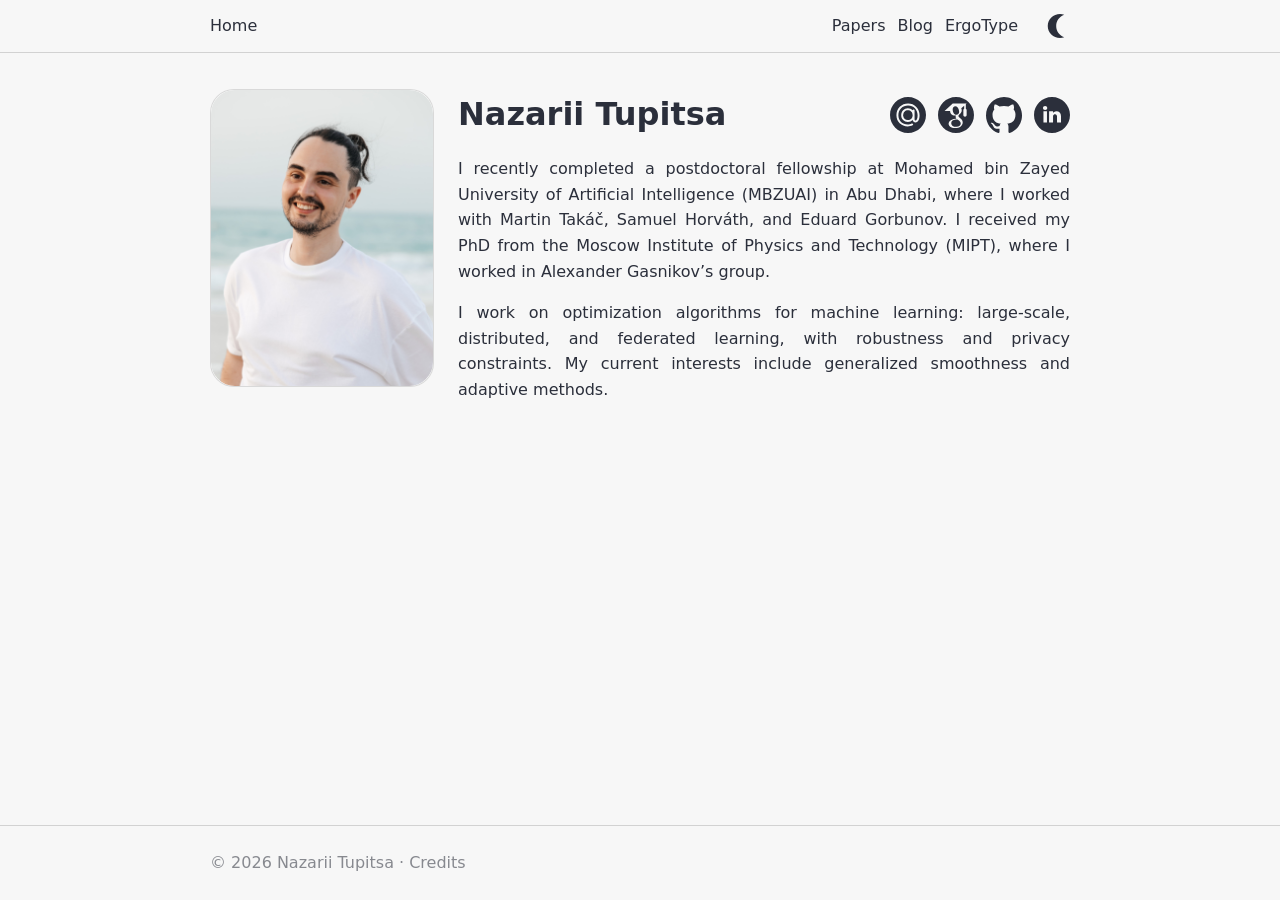
<file: index.html>
<!doctype html>
<html lang="en">
  <head>
    <meta charset="utf-8" />
    <meta name="viewport" content="width=device-width, initial-scale=1" />
    <meta name="color-scheme" content="dark light" />
    <title>Nazarii Tupitsa</title>
    <meta name="description" content="Personal website for Nazarii Tupitsa." />
    <link rel="stylesheet" href="./styles/global.css" />
  </head>
  <body id="top">
    <a class="to-top-hit" href="#top" aria-label="Back to top" title="Back to top"></a>
    <header class="site-header">
      <div class="wrap">
        <a class="brand" href="./">Home</a>
        <div class="header-right">
	          <nav class="nav" aria-label="Primary">
	            <a href="./papers/">Papers</a>
	            <a href="./blog/">Blog</a>
	            <a href="./ErgoType/">ErgoType</a>
	          </nav>
          <button class="theme-toggle" type="button" data-theme-toggle="true" aria-pressed="false" aria-label="Toggle theme" title="Toggle theme">
            <span class="theme-icon" aria-hidden="true"></span>
          </button>
        </div>
      </div>
    </header>

	    <main class="wrap page-content">
	        <div class="profile-block">
	        <div class="profile-card">
	          <img class="profile-photo" src="./me.jpg" alt="Portrait" width="180" height="180" />
	        </div>

	        <div class="profile-text">
	          <div class="profile-title">
	            <h1><a class="profile-name-link" href="./contact/" title="Contact QR">Nazarii Tupitsa</a></h1>
	            <nav class="profile-links" aria-label="External profiles">
	              <a href="mailto:nazarii.tupitsa@gmail.com" aria-label="Email" title="Email">
	                <span class="icon" style="--icon: url('../assets/icons/email.svg')" aria-hidden="true"></span>
	              </a>
	              <a
	                href="https://scholar.google.com/citations?user=5siCuX4AAAAJ"
	                target="_blank"
	                rel="noopener"
	                aria-label="Google Scholar"
	                title="Google Scholar"
	              >
	                <span class="icon" style="--icon: url('../assets/icons/scholar.svg')" aria-hidden="true"></span>
	              </a>
	              <a href="https://github.com/nazya" target="_blank" rel="noopener" aria-label="GitHub" title="GitHub">
	                <span class="icon" style="--icon: url('../assets/icons/github.svg')" aria-hidden="true"></span>
	              </a>
	              <a
	                href="https://www.linkedin.com/in/nazarii-tupitsa/"
	                target="_blank"
	                rel="noopener"
	                aria-label="LinkedIn"
	                title="LinkedIn"
	              >
	                <span class="icon" style="--icon: url('../assets/icons/linkedin.svg')" aria-hidden="true"></span>
	              </a>
	            </nav>
	          </div>
		          <p>
		            I recently completed a postdoctoral fellowship at Mohamed bin Zayed University of Artificial Intelligence (MBZUAI) in Abu Dhabi, where I worked with Martin Takáč, Samuel Horváth, and Eduard Gorbunov. I received my PhD from the Moscow Institute of Physics and Technology (MIPT), where I worked in Alexander Gasnikov’s group.
		          </p>
          <p>
            I work on optimization algorithms for machine learning: large-scale, distributed, and federated learning, with robustness and privacy constraints. My
            current interests include generalized smoothness and adaptive methods.
          </p>
        </div>
	        </div>
	    </main>

	    <footer class="site-footer">
	      <div class="wrap">
	        <span>© <span id="year"></span> Nazarii Tupitsa · <a class="footer-link" href="./credits/">Credits</a></span>
	      </div>
	    </footer>

	    <script>
	      document.getElementById("year").textContent = String(new Date().getFullYear());
	    </script>
	    <script src="./scripts/totop.js"></script>
	    <script src="./scripts/layout.js"></script>
	    <script src="./scripts/theme.js"></script>
	  </body>
	</html>
</file>
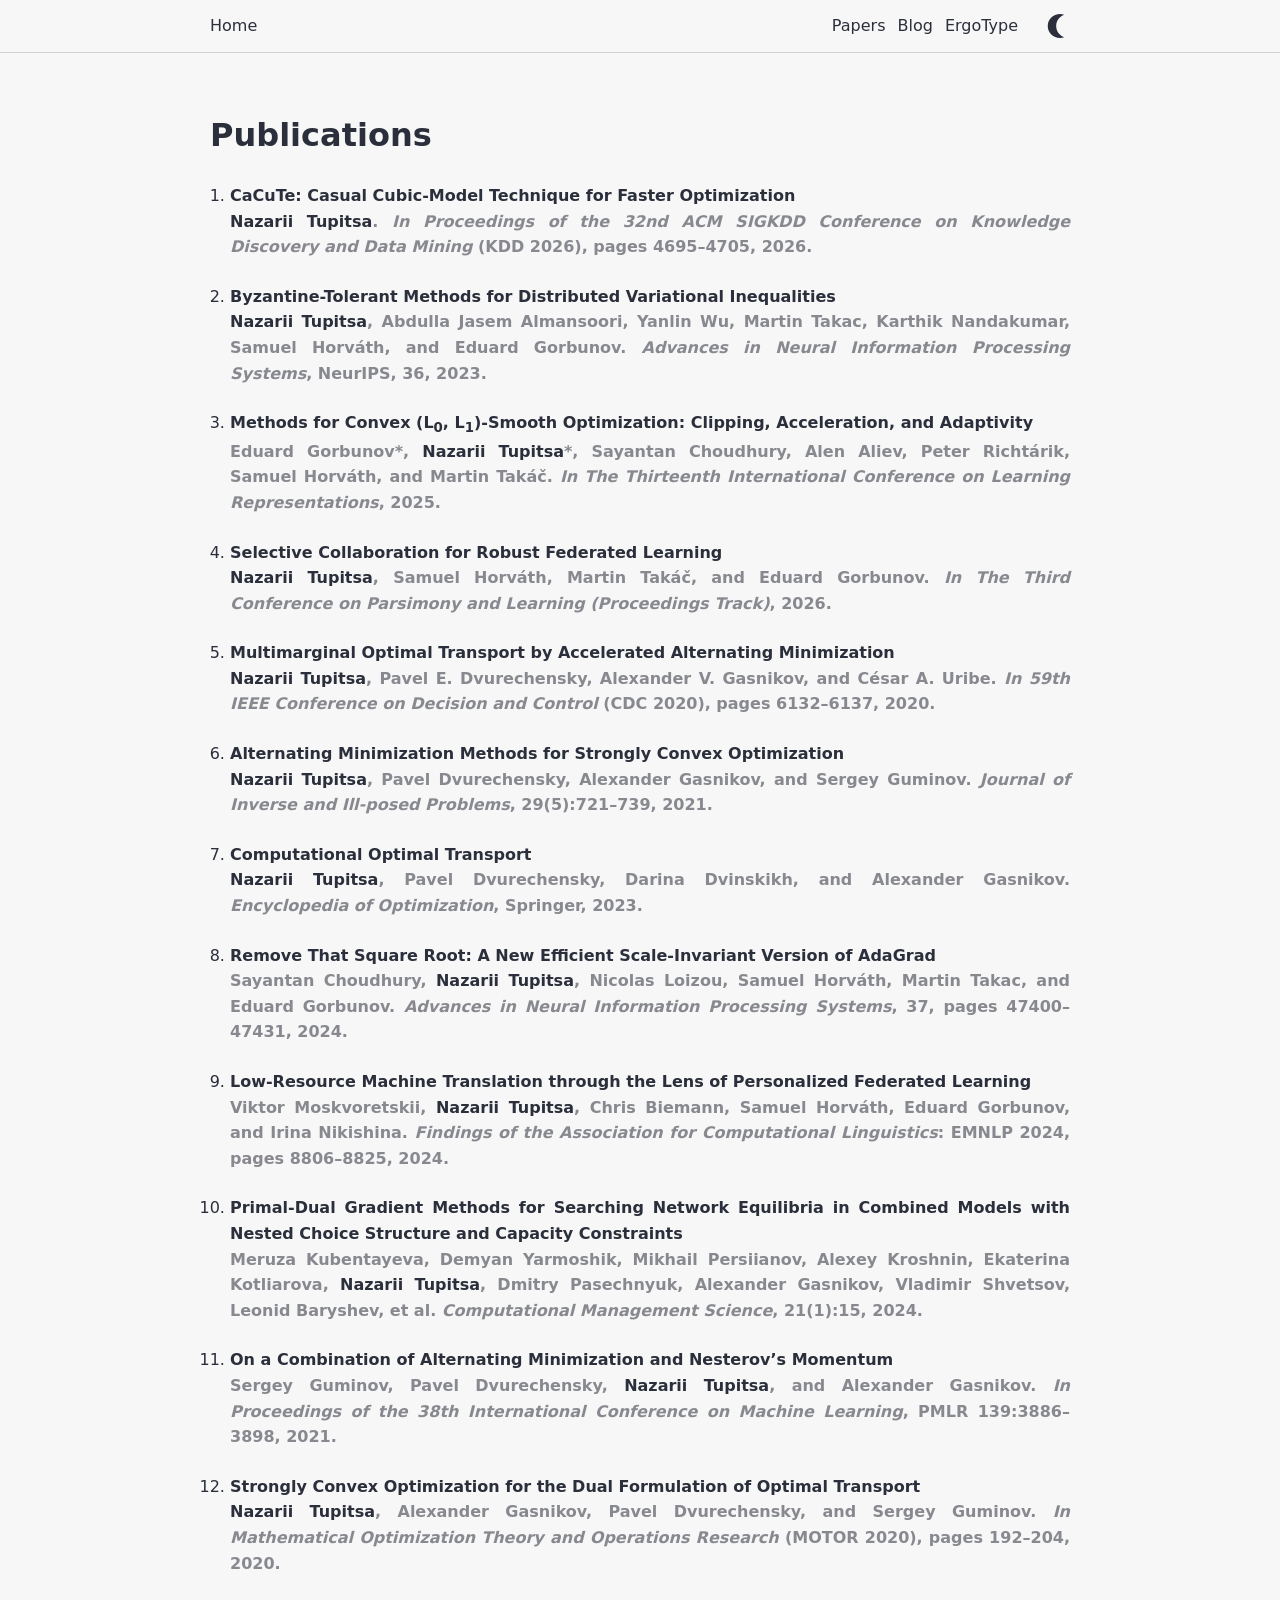
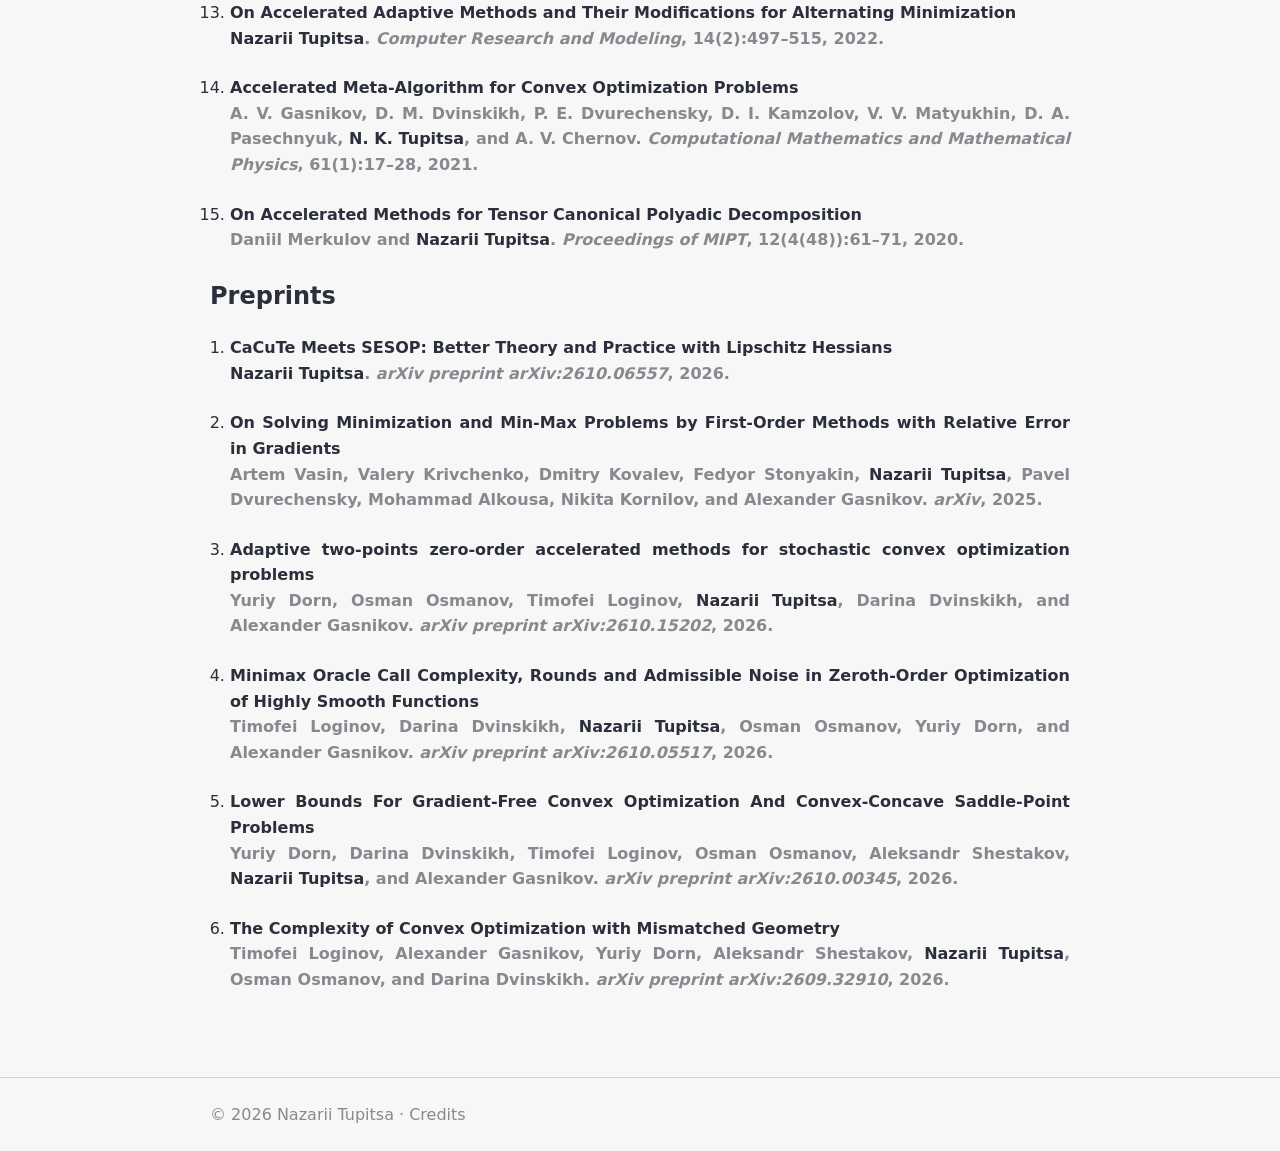
<file: papers/index.html>
<!doctype html>
<html lang="en">
  <head>
    <meta charset="utf-8" />
    <meta name="viewport" content="width=device-width, initial-scale=1" />
    <meta name="color-scheme" content="dark light" />
    <title>Papers · Nazarii Tupitsa</title>
    <meta name="description" content="Papers and publications." />
    <link rel="stylesheet" href="../styles/global.css" />
  </head>
  <body id="top">
    <a class="to-top-hit" href="#top" aria-label="Back to top" title="Back to top"></a>
    <header class="site-header">
      <div class="wrap">
        <a class="brand" href="../">Home</a>
        <div class="header-right">
	          <nav class="nav" aria-label="Primary">
	            <a href="./" aria-current="page">Papers</a>
	            <a href="../blog/">Blog</a>
	            <a href="../ErgoType/">ErgoType</a>
	          </nav>
          <button class="theme-toggle" type="button" data-theme-toggle="true" aria-pressed="false" aria-label="Toggle theme" title="Toggle theme">
            <span class="theme-icon" aria-hidden="true"></span>
          </button>
        </div>
      </div>
    </header>

	    <main class="wrap page-content">
		        <h1>Publications</h1>
		        <ol class="pub-list">
		          <li>
		            <a class="pub-title" href="https://doi.org/10.1145/3770855.3817869" target="_blank" rel="noopener">CaCuTe: Casual Cubic-Model Technique for Faster Optimization</a>
		            <div class="pub-meta">
		              <span class="author-me">Nazarii Tupitsa</span>.
		              <em>In Proceedings of the 32nd ACM SIGKDD Conference on Knowledge Discovery and Data Mining</em> (KDD 2026), pages 4695–4705, 2026.
		            </div>
		          </li>
		          <li>
		            <a class="pub-title" href="https://proceedings.neurips.cc/paper_files/paper/2023/hash/5a5e9197ea547141b4977a5a198bbaac-Abstract-Conference.html" target="_blank" rel="noopener">Byzantine-Tolerant Methods for Distributed Variational Inequalities</a>
		            <div class="pub-meta">
		              <span class="author-me">Nazarii Tupitsa</span>, Abdulla Jasem Almansoori, Yanlin Wu, Martin Takac, Karthik Nandakumar, Samuel Horváth, and Eduard Gorbunov.
		              <em>Advances in Neural Information Processing Systems</em>, NeurIPS, 36, 2023.
		            </div>
		          </li>
		          <li>
		            <a class="pub-title" href="https://proceedings.iclr.cc/paper_files/paper/2025/hash/f21a5fedfbcb55406ddaf51cf90d494a-Abstract-Conference.html" target="_blank" rel="noopener">Methods for Convex (L<sub>0</sub>, L<sub>1</sub>)-Smooth Optimization: Clipping, Acceleration, and Adaptivity</a>
		            <div class="pub-meta">
		              Eduard Gorbunov*, <span class="author-me">Nazarii Tupitsa</span>*, Sayantan Choudhury, Alen Aliev, Peter Richtárik, Samuel Horváth, and Martin Takáč.
		              <em>In The Thirteenth International Conference on Learning Representations</em>, 2025.
		            </div>
		          </li>
		          <li>
		            <a class="pub-title" href="https://openreview.net/forum?id=2xnkTBPetd" target="_blank" rel="noopener">Selective Collaboration for Robust Federated Learning</a>
		            <div class="pub-meta">
		              <span class="author-me">Nazarii Tupitsa</span>, Samuel Horváth, Martin Takáč, and Eduard Gorbunov.
		              <em>In The Third Conference on Parsimony and Learning (Proceedings Track)</em>, 2026.
		            </div>
		          </li>
		          <li>
		            <a class="pub-title" href="https://doi.org/10.1109/CDC42340.2020.9304010" target="_blank" rel="noopener">Multimarginal Optimal Transport by Accelerated Alternating Minimization</a>
		            <div class="pub-meta">
		              <span class="author-me">Nazarii Tupitsa</span>, Pavel E. Dvurechensky, Alexander V. Gasnikov, and César A. Uribe.
	              <em>In 59th IEEE Conference on Decision and Control</em> (CDC 2020), pages 6132–6137, 2020.
	            </div>
	          </li>
	          <li>
	            <a class="pub-title" href="https://doi.org/10.1515/jiip-2020-0074" target="_blank" rel="noopener">Alternating Minimization Methods for Strongly Convex Optimization</a>
	            <div class="pub-meta">
	              <span class="author-me">Nazarii Tupitsa</span>, Pavel Dvurechensky, Alexander Gasnikov, and Sergey Guminov.
	              <em>Journal of Inverse and Ill-posed Problems</em>, 29(5):721–739, 2021.
	            </div>
	          </li>
	          <li>
	            <a class="pub-title" href="https://link.springer.com/rwe/10.1007/978-3-030-54621-2_861-1" target="_blank" rel="noopener">Computational Optimal Transport</a>
	            <div class="pub-meta">
	              <span class="author-me">Nazarii Tupitsa</span>, Pavel Dvurechensky, Darina Dvinskikh, and Alexander Gasnikov.
	              <em>Encyclopedia of Optimization</em>, Springer, 2023.
	            </div>
	          </li>
	          <li>
	            <a class="pub-title" href="https://proceedings.neurips.cc/paper_files/paper/2024/hash/54ca2c45ce17dbd9ebad7ab0f39c825a-Abstract-Conference.html" target="_blank" rel="noopener">Remove That Square Root: A New Efficient Scale-Invariant Version of AdaGrad</a>
	            <div class="pub-meta">
	              Sayantan Choudhury, <span class="author-me">Nazarii Tupitsa</span>, Nicolas Loizou, Samuel Horváth, Martin Takac, and Eduard Gorbunov.
	              <em>Advances in Neural Information Processing Systems</em>, 37, pages 47400–47431, 2024.
	            </div>
	          </li>
	          <li>
	            <a class="pub-title" href="https://aclanthology.org/2024.findings-emnlp.514/" target="_blank" rel="noopener">Low-Resource Machine Translation through the Lens of Personalized Federated Learning</a>
	            <div class="pub-meta">
	              Viktor Moskvoretskii, <span class="author-me">Nazarii Tupitsa</span>, Chris Biemann, Samuel Horváth, Eduard Gorbunov, and Irina Nikishina.
	              <em>Findings of the Association for Computational Linguistics</em>: EMNLP 2024, pages 8806–8825, 2024.
	            </div>
	          </li>
	          <li>
	            <a class="pub-title" href="https://doi.org/10.1007/s10287-023-00494-8" target="_blank" rel="noopener">Primal-Dual Gradient Methods for Searching Network Equilibria in Combined Models with Nested Choice Structure and Capacity Constraints</a>
	            <div class="pub-meta">
	              Meruza Kubentayeva, Demyan Yarmoshik, Mikhail Persiianov, Alexey Kroshnin, Ekaterina Kotliarova, <span class="author-me">Nazarii Tupitsa</span>, Dmitry Pasechnyuk, Alexander Gasnikov, Vladimir Shvetsov, Leonid Baryshev, et al.
	              <em>Computational Management Science</em>, 21(1):15, 2024.
	            </div>
	          </li>
	          <li>
	            <a class="pub-title" href="https://proceedings.mlr.press/v139/guminov21a.html" target="_blank" rel="noopener">On a Combination of Alternating Minimization and Nesterov’s Momentum</a>
	            <div class="pub-meta">
	              Sergey Guminov, Pavel Dvurechensky, <span class="author-me">Nazarii Tupitsa</span>, and Alexander Gasnikov.
	              <em>In Proceedings of the 38th International Conference on Machine Learning</em>, PMLR 139:3886–3898, 2021.
	            </div>
	          </li>
	          <li>
	            <a class="pub-title" href="https://doi.org/10.1007/978-3-030-58657-7_17" target="_blank" rel="noopener">Strongly Convex Optimization for the Dual Formulation of Optimal Transport</a>
	            <div class="pub-meta">
	              <span class="author-me">Nazarii Tupitsa</span>, Alexander Gasnikov, Pavel Dvurechensky, and Sergey Guminov.
	              <em>In Mathematical Optimization Theory and Operations Research</em> (MOTOR 2020), pages 192–204, 2020.
	            </div>
	          </li>
	          <li>
	            <a class="pub-title" href="https://www.mathnet.ru/eng/crm979" target="_blank" rel="noopener">On Accelerated Adaptive Methods and Their Modifications for Alternating Minimization</a>
	            <div class="pub-meta">
	              <span class="author-me">Nazarii Tupitsa</span>.
	              <em>Computer Research and Modeling</em>, 14(2):497–515, 2022.
	            </div>
	          </li>
	          <li>
	            <a class="pub-title" href="https://www.mathnet.ru/zvmmf11181" target="_blank" rel="noopener">Accelerated Meta-Algorithm for Convex Optimization Problems</a>
	            <div class="pub-meta">
	              A. V. Gasnikov, D. M. Dvinskikh, P. E. Dvurechensky, D. I. Kamzolov, V. V. Matyukhin, D. A. Pasechnyuk, <span class="author-me">N. K. Tupitsa</span>, and A. V. Chernov.
	              <em>Computational Mathematics and Mathematical Physics</em>, 61(1):17–28, 2021.
	            </div>
	          </li>
		          <li>
		            <a class="pub-title" href="https://doi.org/10.53815/20726759_2020_12_4_61" target="_blank" rel="noopener">On Accelerated Methods for Tensor Canonical Polyadic Decomposition</a>
		            <div class="pub-meta">
		              Daniil Merkulov and <span class="author-me">Nazarii Tupitsa</span>.
		              <em>Proceedings of MIPT</em>, 12(4(48)):61–71, 2020.
		            </div>
		          </li>
	        </ol>

		        <h2>Preprints</h2>
		        <ol class="pub-list">
		          <li>
		            <a class="pub-title" href="https://arxiv.org/abs/2610.06557" target="_blank" rel="noopener">CaCuTe Meets SESOP: Better Theory and Practice with Lipschitz Hessians</a>
		            <div class="pub-meta">
		              <span class="author-me">Nazarii Tupitsa</span>.
		              <em>arXiv preprint arXiv:2610.06557</em>, 2026.
		            </div>
		          </li>
		          <li>
		            <a class="pub-title" href="https://arxiv.org/abs/2503.06628" target="_blank" rel="noopener">On Solving Minimization and Min-Max Problems by First-Order Methods with Relative Error in Gradients</a>
			            <div class="pub-meta">
			              Artem Vasin, Valery Krivchenko, Dmitry Kovalev, Fedyor Stonyakin, <span class="author-me">Nazarii Tupitsa</span>, Pavel Dvurechensky, Mohammad Alkousa, Nikita Kornilov, and Alexander Gasnikov.
			              <em>arXiv</em>, 2025.
			            </div>
			          </li>
		          <li>
		            <a class="pub-title" href="https://arxiv.org/abs/2610.15202" target="_blank" rel="noopener">Adaptive two-points zero-order accelerated methods for stochastic convex optimization problems</a>
		            <div class="pub-meta">
		              Yuriy Dorn, Osman Osmanov, Timofei Loginov, <span class="author-me">Nazarii Tupitsa</span>, Darina Dvinskikh, and Alexander Gasnikov.
		              <em>arXiv preprint arXiv:2610.15202</em>, 2026.
		            </div>
		          </li>
		          <li>
		            <a class="pub-title" href="https://arxiv.org/abs/2610.05517" target="_blank" rel="noopener">Minimax Oracle Call Complexity, Rounds and Admissible Noise in Zeroth-Order Optimization of Highly Smooth Functions</a>
		            <div class="pub-meta">
		              Timofei Loginov, Darina Dvinskikh, <span class="author-me">Nazarii Tupitsa</span>, Osman Osmanov, Yuriy Dorn, and Alexander Gasnikov.
		              <em>arXiv preprint arXiv:2610.05517</em>, 2026.
		            </div>
		          </li>
		          <li>
		            <a class="pub-title" href="https://arxiv.org/abs/2610.00345" target="_blank" rel="noopener">Lower Bounds For Gradient-Free Convex Optimization And Convex-Concave Saddle-Point Problems</a>
		            <div class="pub-meta">
		              Yuriy Dorn, Darina Dvinskikh, Timofei Loginov, Osman Osmanov, Aleksandr Shestakov, <span class="author-me">Nazarii Tupitsa</span>, and Alexander Gasnikov.
		              <em>arXiv preprint arXiv:2610.00345</em>, 2026.
		            </div>
		          </li>
		          <li>
		            <a class="pub-title" href="https://arxiv.org/abs/2609.32910" target="_blank" rel="noopener">The Complexity of Convex Optimization with Mismatched Geometry</a>
		            <div class="pub-meta">
		              Timofei Loginov, Alexander Gasnikov, Yuriy Dorn, Aleksandr Shestakov, <span class="author-me">Nazarii Tupitsa</span>, Osman Osmanov, and Darina Dvinskikh.
		              <em>arXiv preprint arXiv:2609.32910</em>, 2026.
		            </div>
		          </li>
		        </ol>
	    </main>

		    <footer class="site-footer">
		      <div class="wrap">
		        <span>© <span id="year"></span> Nazarii Tupitsa · <a class="footer-link" href="../credits/">Credits</a></span>
		      </div>
		    </footer>
	    <script>
	      document.getElementById("year").textContent = String(new Date().getFullYear());
	    </script>
	    <script src="../scripts/totop.js"></script>
	    <script src="../scripts/layout.js"></script>
	    <script src="../scripts/theme.js"></script>
	  </body>
	</html>
</file>
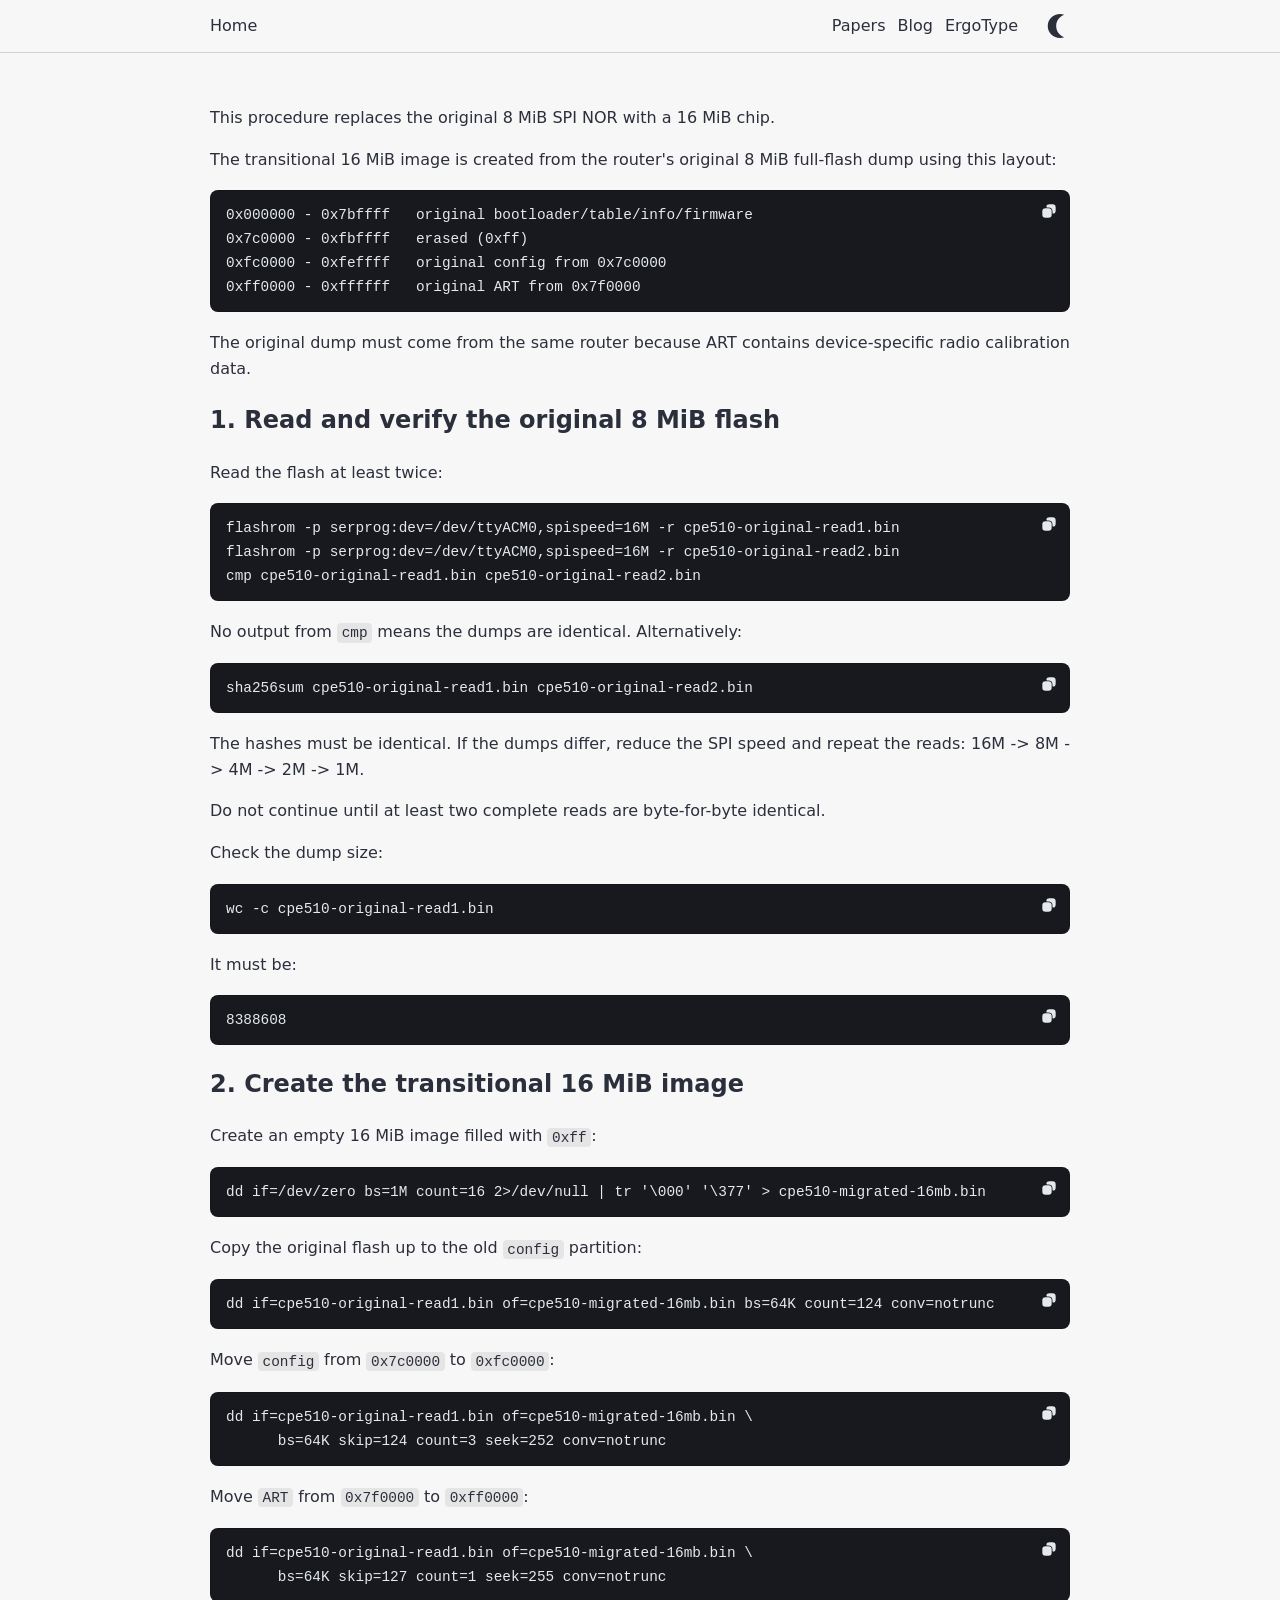
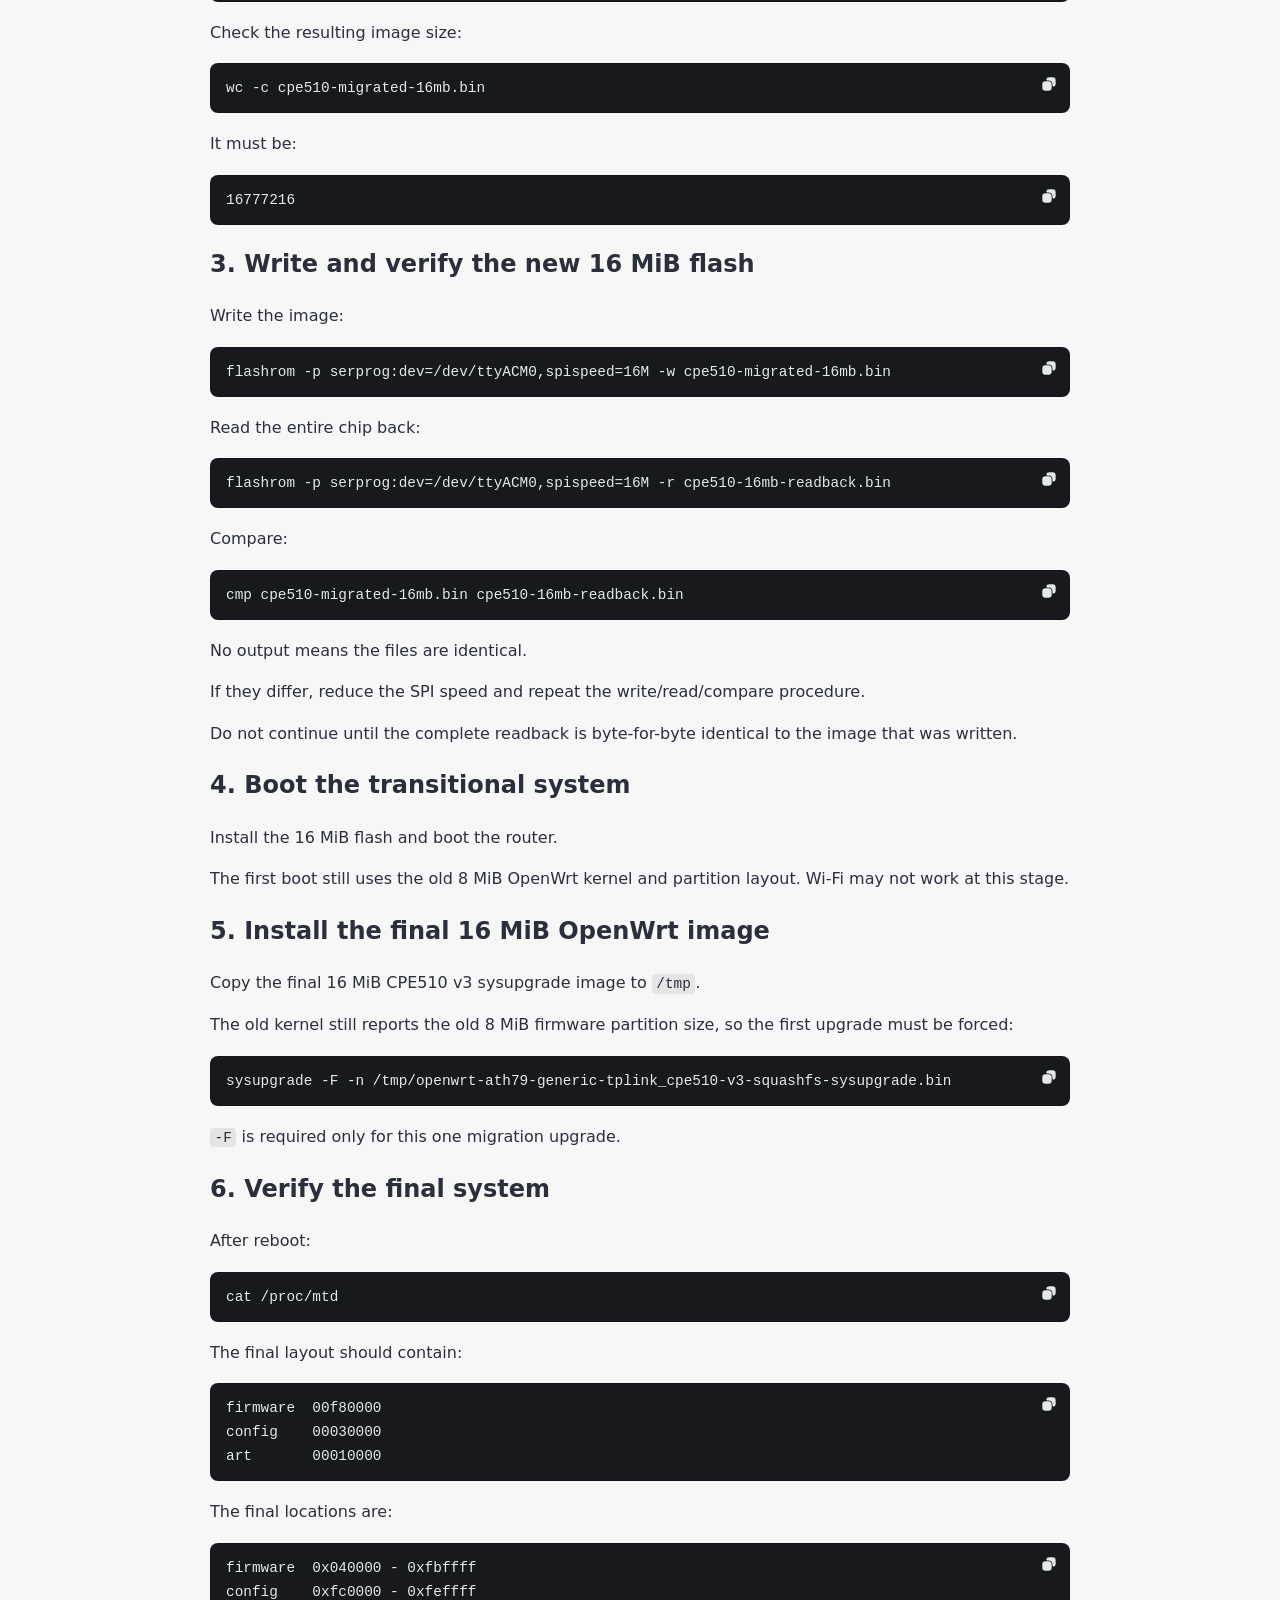
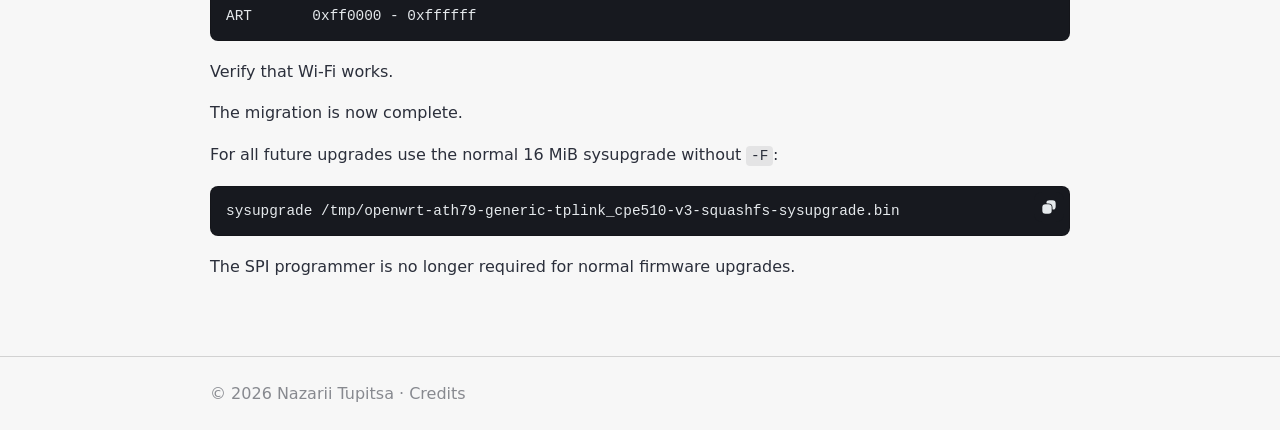
<file: blog/posts/cpe510-16mb-flash/index.html>
<!doctype html>
<html lang="en">
  <head>
    <meta charset="utf-8" />
    <meta name="viewport" content="width=device-width, initial-scale=1" />
    <meta name="color-scheme" content="dark light" />
    <title>TP-Link CPE510: Upgrading SPI Flash to 16 MiB · Nazarii Tupitsa</title>
    <meta name="description" content="Upgrading the TP-Link CPE510 SPI flash to 16 MiB." />
    <link rel="stylesheet" href="../../../styles/global.css" />
  </head>
  <body id="top">
    <a class="to-top-hit" href="#top" aria-label="Back to top" title="Back to top"></a>

    <header class="site-header">
      <div class="wrap">
        <a class="brand" href="../../../">Home</a>
        <div class="header-right">
          <nav class="nav" aria-label="Primary">
            <a href="../../../papers/">Papers</a>
            <a href="../../" aria-current="page">Blog</a>
            <a href="../../../ErgoType/">ErgoType</a>
          </nav>
          <button class="theme-toggle" type="button" data-theme-toggle="true" aria-pressed="false" aria-label="Toggle theme" title="Toggle theme">
            <span class="theme-icon" aria-hidden="true"></span>
          </button>
        </div>
      </div>
    </header>

    <main class="wrap page-content">
		<p>
		  This procedure replaces the original 8 MiB SPI NOR with a 16 MiB chip.
		</p>

		<p>
		  The transitional 16 MiB image is created from the router's original 8 MiB full-flash dump using this layout:
		</p>

		<pre><code>0x000000 - 0x7bffff   original bootloader/table/info/firmware
0x7c0000 - 0xfbffff   erased (0xff)
0xfc0000 - 0xfeffff   original config from 0x7c0000
0xff0000 - 0xffffff   original ART from 0x7f0000</code></pre>

		<p>
		  The original dump must come from the same router because ART contains device-specific radio calibration data.
		</p>

		<h2>1. Read and verify the original 8 MiB flash</h2>

		<p>Read the flash at least twice:</p>

		<pre><code>flashrom -p serprog:dev=/dev/ttyACM0,spispeed=16M -r cpe510-original-read1.bin
flashrom -p serprog:dev=/dev/ttyACM0,spispeed=16M -r cpe510-original-read2.bin
cmp cpe510-original-read1.bin cpe510-original-read2.bin</code></pre>

		<p>No output from <code>cmp</code> means the dumps are identical. Alternatively:</p>

		<pre><code>sha256sum cpe510-original-read1.bin cpe510-original-read2.bin</code></pre>

		<p>The hashes must be identical. If the dumps differ, reduce the SPI speed and repeat the reads: 16M -&gt; 8M -&gt; 4M -&gt; 2M -&gt; 1M.</p>

		<!-- <pre><code>16M -&gt; 8M -&gt; 4M -&gt; 2M -&gt; 1M</code></pre> -->

		<p>
		  Do not continue until at least two complete reads are byte-for-byte identical.
		</p>

		<p>Check the dump size:</p>

		<pre><code>wc -c cpe510-original-read1.bin</code></pre>

		<p>It must be:</p>

		<pre><code>8388608</code></pre>

		<h2>2. Create the transitional 16 MiB image</h2>

		<p>Create an empty 16 MiB image filled with <code>0xff</code>:</p>

		<pre><code>dd if=/dev/zero bs=1M count=16 2&gt;/dev/null | tr '\000' '\377' &gt; cpe510-migrated-16mb.bin</code></pre>

		<p>Copy the original flash up to the old <code>config</code> partition:</p>

		<pre><code>dd if=cpe510-original-read1.bin of=cpe510-migrated-16mb.bin bs=64K count=124 conv=notrunc</code></pre>

		<p>Move <code>config</code> from <code>0x7c0000</code> to <code>0xfc0000</code>:</p>

		<pre><code>dd if=cpe510-original-read1.bin of=cpe510-migrated-16mb.bin \
			bs=64K skip=124 count=3 seek=252 conv=notrunc</code></pre>

		<p>Move <code>ART</code> from <code>0x7f0000</code> to <code>0xff0000</code>:</p>

		<pre><code>dd if=cpe510-original-read1.bin of=cpe510-migrated-16mb.bin \
			bs=64K skip=127 count=1 seek=255 conv=notrunc</code></pre>

		<p>Check the resulting image size:</p>

		<pre><code>wc -c cpe510-migrated-16mb.bin</code></pre>

		<p>It must be:</p>

		<pre><code>16777216</code></pre>

		<h2>3. Write and verify the new 16 MiB flash</h2>

		<p>Write the image:</p>

		<pre><code>flashrom -p serprog:dev=/dev/ttyACM0,spispeed=16M -w cpe510-migrated-16mb.bin</code></pre>

		<p>Read the entire chip back:</p>

		<pre><code>flashrom -p serprog:dev=/dev/ttyACM0,spispeed=16M -r cpe510-16mb-readback.bin</code></pre>

		<p>Compare:</p>

		<pre><code>cmp cpe510-migrated-16mb.bin cpe510-16mb-readback.bin</code></pre>

		<p>No output means the files are identical.</p>

		<p>If they differ, reduce the SPI speed and repeat the write/read/compare procedure.</p>

		<p>
		  Do not continue until the complete readback is byte-for-byte identical to the image that was written.
		</p>

		<h2>4. Boot the transitional system</h2>

		<p>Install the 16 MiB flash and boot the router.</p>

		<p>
		  The first boot still uses the old 8 MiB OpenWrt kernel and partition layout.
		  Wi-Fi may not work at this stage.
		</p>

		<h2>5. Install the final 16 MiB OpenWrt image</h2>

		<p>
		  Copy the final 16 MiB CPE510 v3 sysupgrade image to <code>/tmp</code>.
		</p>

		<p>
		  The old kernel still reports the old 8 MiB firmware partition size, so the first upgrade must be forced:
		</p>

		<pre><code>sysupgrade -F -n /tmp/openwrt-ath79-generic-tplink_cpe510-v3-squashfs-sysupgrade.bin</code></pre>

		<p>
		  <code>-F</code> is required only for this one migration upgrade.
		</p>

		<h2>6. Verify the final system</h2>

		<p>After reboot:</p>

		<pre><code>cat /proc/mtd</code></pre>

		<p>The final layout should contain:</p>

		<pre><code>firmware  00f80000
config    00030000
art       00010000</code></pre>

		<p>The final locations are:</p>

		<pre><code>firmware  0x040000 - 0xfbffff
config    0xfc0000 - 0xfeffff
ART       0xff0000 - 0xffffff</code></pre>

		<p>Verify that Wi-Fi works.</p>

		<p>
		  The migration is now complete.
		</p>

		<p>
		  For all future upgrades use the normal 16 MiB sysupgrade without <code>-F</code>:
		</p>

		<pre><code>sysupgrade /tmp/openwrt-ath79-generic-tplink_cpe510-v3-squashfs-sysupgrade.bin</code></pre>

		<p>
		  The SPI programmer is no longer required for normal firmware upgrades.
		</p>
    
    </main>

    <footer class="site-footer">
      <div class="wrap">
        <span>© <span id="year"></span> Nazarii Tupitsa · <a class="footer-link" href="../../../credits/">Credits</a></span>
      </div>
    </footer>

    <script>
      document.getElementById("year").textContent = String(new Date().getFullYear());
    </script>
    <script src="../../../scripts/totop.js"></script>
    <script src="../../../scripts/layout.js"></script>
    <script src="../../../scripts/copy.js"></script>
    <script src="../../../scripts/theme.js"></script>
  </body>
</html>
</file>
<file: styles/global.css>
:root {
  color-scheme: light dark;

  /*
    Layout tokens (px): keep “magic numbers” here.
    Rationale: edit these once; the rest of the CSS should mostly reference variables.
  */
  --space: 12px; /* Base spacing unit. Prefer deriving other layout sizes from this. */

  --wrap: 860px; /* Max content width (readable line length). */
  --gutter: calc(var(--space) * 2); /* Wrap gutter (total left+right). */
  --icon-size: 36px; /* Standard UI icon size (links, small controls). */
  
  --border: 1px; /* Default separator/border thickness. Keep literal (not derived). */
  --radius: 24px; /* Default corner radius (24px). */
  --radius-sm: 8px; /* Small radius (8px). */
  --line-height: 1.6; /* Paragraph line height for readability. */
  --weight-regular: 400; /* Regular text weight for nav/brand. */
  --weight-bold: 700; /* Bold text weight for publication titles/meta. */

  --focus-outline: 2px; /* Keyboard focus ring thickness. Keep literal. */
  --focus-offset: 2px; /* Space between focus ring and element. Keep literal. */

  --link-underline: 1px; /* Default underline thickness. Keep literal (not derived). */
  --link-underline-hover: 1px; /* Underline thickness on hover. Keep literal. */
  --link-underline-offset: 1px; /* Underline offset. Keep literal. */

  --profile-card-width: 224px; /* Width of the photo+icons block. */
  --profile-text-width: 400px; /* Text column width before wrapping. */
  --profile-gap: calc(var(--space) * 2); /* Gap between photo block and text column. */
  --profile-card-padding: 0px; /* Inner padding around photo + icons inside the profile card. */
  --profile-photo-radius: var(--radius); /* Photo rounding radius (x). Keep this the base value. */

  /* Matcha Azul palette */
  --light-Canvas: #f7f7f7;
  --light-CanvasText: #2b2f3b;
  --light-AccentColor: #3498db;
  --light-AccentColorText: #ffffff;
  --light-ButtonFace: #ffffff;
  --light-ButtonText: #2b2f3b;
  --light-ButtonBorder: rgba(0, 0, 0, 0.15);
  --light-Field: #ffffff;
  --light-FieldText: #2e313d;
  --light-GrayText: rgba(43, 47, 59, 0.55);
  --light-Highlight: #3498db;
  --light-HighlightText: #ffffff;
  --light-SelectedItem: #3498db;
  --light-SelectedItemText: #ffffff;
  --light-LinkText: #217dbb;
  --light-VisitedText: #23252e;
  --light-ActiveText: #217dbb;
  --light-MarkMix: 18%;

  --dark-Canvas: #1b1d24;
  --dark-CanvasText: #bbc3c8;
  --dark-AccentColor: #3498db;
  --dark-AccentColorText: #ffffff;
  --dark-ButtonFace: #22252c;
  --dark-ButtonText: #bbc3c8;
  --dark-ButtonBorder: rgba(0, 0, 0, 0.25);
  --dark-Field: #22252c;
  --dark-FieldText: #afb4ba;
  --dark-GrayText: rgba(187, 195, 200, 0.45);
  --dark-Highlight: #3498db;
  --dark-HighlightText: #ffffff;
  --dark-SelectedItem: #3498db;
  --dark-SelectedItemText: #ffffff;
  --dark-LinkText: #8bc4ea;
  --dark-VisitedText: #caced2;
  --dark-ActiveText: #8bc4ea;
  --dark-MarkMix: 22%;

  --Canvas: var(--light-Canvas);
  --CanvasText: var(--light-CanvasText);
  --AccentColor: var(--light-AccentColor);
  --AccentColorText: var(--light-AccentColorText);
  --ButtonFace: var(--light-ButtonFace);
  --ButtonText: var(--light-ButtonText);
  --ButtonBorder: var(--light-ButtonBorder);
  --Field: var(--light-Field);
  --FieldText: var(--light-FieldText);
  --GrayText: var(--light-GrayText);
  --Highlight: var(--light-Highlight);
  --HighlightText: var(--light-HighlightText);
  --SelectedItem: var(--light-SelectedItem);
  --SelectedItemText: var(--light-SelectedItemText);
  --LinkText: var(--light-LinkText);
  --VisitedText: var(--light-VisitedText);
  --ActiveText: var(--light-ActiveText);
  --MarkMix: var(--light-MarkMix);
  --Mark: color-mix(in srgb, var(--AccentColor) var(--MarkMix), var(--Canvas));
  --MarkText: var(--CanvasText);
}

@media (prefers-color-scheme: dark) {
  :root:not([data-theme]) {
    --Canvas: var(--dark-Canvas);
    --CanvasText: var(--dark-CanvasText);
    --AccentColor: var(--dark-AccentColor);
    --AccentColorText: var(--dark-AccentColorText);
    --ButtonFace: var(--dark-ButtonFace);
    --ButtonText: var(--dark-ButtonText);
    --ButtonBorder: var(--dark-ButtonBorder);
    --Field: var(--dark-Field);
    --FieldText: var(--dark-FieldText);
    --GrayText: var(--dark-GrayText);
    --Highlight: var(--dark-Highlight);
    --HighlightText: var(--dark-HighlightText);
    --SelectedItem: var(--dark-SelectedItem);
    --SelectedItemText: var(--dark-SelectedItemText);
    --LinkText: var(--dark-LinkText);
    --VisitedText: var(--dark-VisitedText);
    --ActiveText: var(--dark-ActiveText);
    --MarkMix: var(--dark-MarkMix);
  }
}

/* Manual override (toggle) */
:root[data-theme="dark"] {
  color-scheme: dark;
  --Canvas: var(--dark-Canvas);
  --CanvasText: var(--dark-CanvasText);
  --AccentColor: var(--dark-AccentColor);
  --AccentColorText: var(--dark-AccentColorText);
  --ButtonFace: var(--dark-ButtonFace);
  --ButtonText: var(--dark-ButtonText);
  --ButtonBorder: var(--dark-ButtonBorder);
  --Field: var(--dark-Field);
  --FieldText: var(--dark-FieldText);
  --GrayText: var(--dark-GrayText);
  --Highlight: var(--dark-Highlight);
  --HighlightText: var(--dark-HighlightText);
  --SelectedItem: var(--dark-SelectedItem);
  --SelectedItemText: var(--dark-SelectedItemText);
  --LinkText: var(--dark-LinkText);
  --VisitedText: var(--dark-VisitedText);
  --ActiveText: var(--dark-ActiveText);
  --MarkMix: var(--dark-MarkMix);
}

* {
  box-sizing: border-box;
}

body {
  margin: 0;
  background: var(--Canvas);
  color: var(--CanvasText);
  font-family: ui-sans-serif, system-ui, -apple-system, Segoe UI, Roboto, Helvetica, Arial;
  line-height: var(--line-height);
  min-height: 100vh;
  display: flex;
  flex-direction: column;
}

html {
  scroll-behavior: smooth;
}

.to-top-hit {
  position: fixed;
  left: 0;
  top: var(--site-header-bottom, 0px);
  bottom: 0;
  width: max(var(--icon-size), calc((100vw - var(--wrap)) / 2));
  display: block;
  z-index: 10;
  isolation: isolate;
  cursor: default;
  pointer-events: none;
}

html[data-scrolled="1"] .to-top-hit {
  color: var(--GrayText);
  cursor: pointer;
  pointer-events: auto;
}

html[data-scrolled="1"] .to-top-hit:hover {
  color: var(--AccentColor);
}

html[data-scrolled="1"] .to-top-hit::after {
  content: "";
  position: absolute;
  left: max(50%, calc(var(--space) + (var(--icon-size) / 2)));
  top: 50%;
  transform: translate(-50%, -50%);
  width: var(--icon-size);
  height: var(--icon-size);
  background-color: currentColor;
  -webkit-mask-image: url("../assets/icons/up.svg");
  -webkit-mask-repeat: no-repeat;
  -webkit-mask-position: center;
  -webkit-mask-size: contain;
  mask-image: url("../assets/icons/up.svg");
  mask-repeat: no-repeat;
  mask-position: center;
  mask-size: contain;
  mask-mode: alpha;
  pointer-events: none;
}

/*
  Design rules:
  - Body uses Canvas / CanvasText.
  - Content links use LinkText, hover uses AccentColor.
  - Brand (home link) stays CanvasText; hover uses underline only.
  - Header nav items use CanvasText; hover uses AccentColor.
*/
a {
  color: var(--LinkText);
  text-decoration: none;
  text-decoration-thickness: var(--link-underline);
  text-underline-offset: var(--link-underline-offset);
}

a:visited {
  color: var(--LinkText);
}

a:active {
  color: var(--ActiveText);
}

a:hover {
  text-decoration: underline;
  text-decoration-thickness: var(--link-underline-hover);
  color: var(--AccentColor);
}

/* LaTeX-like paragraphs: use full line width (justify) with hyphenation when possible. */
.page-content p,
.page-content li {
  text-align: justify;
  text-justify: inter-word;
  hyphens: auto;
}

a:focus-visible {
  outline: var(--focus-outline) solid var(--AccentColor);
  outline-offset: var(--focus-offset);
  border-radius: var(--radius-sm);
}

::selection {
  background: var(--Highlight);
  color: var(--HighlightText);
}

.wrap {
  width: min(100% - var(--gutter), var(--wrap));
  margin-inline: auto;
}

.site-header {
  border-bottom: var(--border) solid var(--ButtonBorder);
}

.site-header .wrap {
  display: flex;
  gap: calc(var(--space) * 2);
  align-items: center;
  justify-content: space-between;
  padding: var(--space) 0;
}

.header-right {
  display: flex;
  gap: calc(var(--space) * 2);
  align-items: center;
  flex-wrap: wrap;
  justify-content: flex-end;
}

.brand {
  font-weight: var(--weight-regular);
  text-decoration: none;
  color: var(--CanvasText);
}

.brand:visited {
  color: var(--CanvasText);
}

.brand:hover {
  color: var(--AccentColor);
  text-decoration: none;
}

.nav {
  display: flex;
  gap: var(--space);
  flex-wrap: wrap;
}

.nav a {
  text-decoration: none;
  color: var(--CanvasText);
}

.nav a:visited {
  color: var(--CanvasText);
}

.nav a:hover {
  color: var(--AccentColor);
}

.nav a[aria-current="page"] {
  color: var(--CanvasText);
  font-weight: var(--weight-regular);
}

.theme-toggle {
  appearance: none;
  border: 0;
  background: transparent;
  color: var(--CanvasText);
  width: auto;
  height: auto;
  padding: 2px;
  border-radius: var(--radius-sm);
  font: inherit;
  line-height: 1;
  cursor: pointer;
  display: inline-grid;
  place-items: center;
}

.theme-toggle:hover {
  color: var(--AccentColor);
  background: transparent;
}

.theme-toggle:focus-visible {
  outline: var(--focus-outline) solid var(--AccentColor);
  outline-offset: var(--focus-offset);
  background: transparent;
}

.theme-icon {
  width: calc(var(--space) * 2);
  height: calc(var(--space) * 2);
  background-color: currentColor;
  display: inline-block;
  -webkit-mask-image: var(--theme-icon-url);
  -webkit-mask-repeat: no-repeat;
  -webkit-mask-position: center;
  -webkit-mask-size: contain;
  mask-image: var(--theme-icon-url);
  mask-repeat: no-repeat;
  mask-position: center;
  mask-size: contain;
  mask-mode: alpha;
}

:root[data-theme="dark"] {
  --theme-icon-url: url("../assets/theme/sun.svg");
}

:root[data-theme="light"] {
  color-scheme: light;
  --theme-icon-url: url("../assets/theme/moon.svg");
}

:root:not([data-theme]) {
  --theme-icon-url: url("../assets/theme/moon.svg");
}

@media (prefers-color-scheme: dark) {
  :root:not([data-theme]) {
    --theme-icon-url: url("../assets/theme/sun.svg");
  }
}

main {
  padding: calc(var(--space) * 3) 0 calc(var(--space) * 5);
  flex: 1;
}

main.page-content {
  --page-content-side-pad: max(
    0px,
    calc(
      (var(--icon-size) + (2 * var(--space))) -
        clamp(calc(var(--gutter) / 2), calc((100vw - var(--wrap)) / 2), 100vw)
    )
  );
  padding-inline: var(--page-content-side-pad);
}

.profile-block {
  display: flex;
  flex-wrap: wrap;
  gap: var(--profile-gap);
  align-items: start;
}

.profile-card {
  flex: 0 0 var(--profile-card-width);
  width: var(--profile-card-width);
  padding: var(--profile-card-padding);
  border-radius: calc(var(--profile-photo-radius) + var(--profile-card-padding));
  border: var(--border) solid var(--ButtonBorder);
  background: var(--Field);
  display: grid;
  place-items: center;
  gap: var(--profile-card-padding);
}

.profile-text {
  flex: 1 1 var(--profile-text-width);
  min-width: min(100%, var(--profile-text-width));
}

.profile-photo {
  display: block;
  width: 100%;
  aspect-ratio: 3 / 4;
  height: auto;
  object-fit: cover;
  border-radius: var(--profile-photo-radius);
  background: var(--Canvas);
}

.profile-links {
  display: flex;
  flex-wrap: wrap;
  gap: var(--space);
  padding: 0;
  margin: 0;
}

.profile-links a {
  color: var(--CanvasText);
  text-decoration: none;
  display: inline-grid;
  place-items: center;
  width: var(--icon-size);
  height: var(--icon-size);
  border-radius: var(--radius-sm);
  position: relative;
}

.profile-links a:hover,
.profile-links a:focus-visible {
  color: var(--AccentColor);
  background: transparent;
}

.profile-links a:focus-visible {
  outline: var(--focus-outline) solid var(--AccentColor);
  outline-offset: var(--focus-offset);
}

.profile-title {
  display: flex;
  align-items: center;
  justify-content: space-between;
  gap: var(--space);
  flex-wrap: wrap;
  margin-bottom: var(--space);
}

.profile-title h1 {
  margin: 0;
}

.profile-name-link,
.profile-name-link:visited {
  color: var(--CanvasText);
  text-decoration: none;
}

.profile-name-link:hover {
  color: var(--AccentColor);
  text-decoration: underline;
  text-underline-offset: var(--link-underline-offset);
}

.contact-page {
  display: grid;
  gap: var(--space);
  justify-items: start;
}

.contact-page p {
  margin: 0;
  text-align: left;
}

.qr-list {
  display: flex;
  flex-wrap: wrap;
  gap: calc(var(--space) * 2);
  align-items: start;
  justify-content: center;
  width: 100%;
}

.qr-block {
  display: grid;
  gap: calc(var(--space) * 0.5);
  justify-items: center;
  width: min(100%, calc(var(--space) * 30));
}

.copy-text {
  appearance: none;
  border: 0;
  background: transparent;
  color: var(--CanvasText);
  display: inline-flex;
  gap: calc(var(--space) * 0.5);
  align-items: center;
  justify-content: center;
  font: inherit;
  padding: 0;
  text-align: center;
  cursor: pointer;
}

.copy-text:hover {
  color: var(--AccentColor);
}

.copy-text:focus-visible {
  outline: var(--focus-outline) solid var(--AccentColor);
  outline-offset: var(--focus-offset);
  border-radius: var(--radius-sm);
}

.copy-icon {
  width: 1.2em;
  height: 1.2em;
  flex: none;
  background-color: currentColor;
  -webkit-mask-image: url("../assets/icons/copy.svg");
  -webkit-mask-repeat: no-repeat;
  -webkit-mask-position: center;
  -webkit-mask-size: contain;
  mask-image: url("../assets/icons/copy.svg");
  mask-repeat: no-repeat;
  mask-position: center;
  mask-size: contain;
  mask-mode: alpha;
}

.copy-text[data-copied="true"] .copy-icon,
.copy-code[data-copied="true"] .copy-icon {
  -webkit-mask-image: url("../assets/icons/copy-success.svg");
  mask-image: url("../assets/icons/copy-success.svg");
}

.qr-code {
  display: block;
  width: 100%;
  aspect-ratio: 1;
  padding: var(--space);
  border: var(--border) solid var(--ButtonBorder);
  border-radius: var(--radius-sm);
  background: var(--Canvas);
  color: var(--CanvasText);
}

.qr-code::before {
  content: "";
  display: block;
  width: 100%;
  height: 100%;
  background: currentColor;
  -webkit-mask-repeat: no-repeat;
  -webkit-mask-position: center;
  -webkit-mask-size: contain;
  mask-repeat: no-repeat;
  mask-position: center;
  mask-size: contain;
  mask-mode: alpha;
}

.contact-qr::before {
  -webkit-mask-image: url("../contact/contact-qr.svg");
  mask-image: url("../contact/contact-qr.svg");
}

.linkedin-qr::before {
  -webkit-mask-image: url("../contact/linkedin-qr.svg");
  mask-image: url("../contact/linkedin-qr.svg");
}

.site-footer {
  border-top: var(--border) solid var(--ButtonBorder);
  padding: calc(var(--space) * 2) 0 calc(var(--space) * 2);
  color: var(--GrayText);
}

pre,
code {
  font-family: ui-monospace, SFMono-Regular, Menlo, Monaco, Consolas, "Liberation Mono", "Courier New", monospace;
}

.page-content code {
  padding: 0.12em 0.32em;
  border-radius: calc(var(--radius-sm) / 2);
  background: color-mix(in srgb, var(--CanvasText) 9%, transparent);
  font-size: 0.9em;
}

.page-content pre {
  width: 100%;
  max-width: 100%;
  margin: calc(var(--space) * 1.5) 0;
  padding: var(--space) calc(var(--space) * 4) var(--space) calc(var(--space) * 1.25);
  overflow-x: auto;
  border: var(--border) solid var(--ButtonBorder);
  border-radius: var(--radius-sm);
  background: #17191f;
  color: #e5e9ec;
  line-height: 1.5;
  tab-size: 2;
  -webkit-overflow-scrolling: touch;
}

.code-block {
  position: relative;
  width: 100%;
  max-width: 100%;
  margin: calc(var(--space) * 1.5) 0;
}

.code-block pre {
  margin: 0;
}

.copy-code {
  appearance: none;
  position: absolute;
  top: calc(var(--space) * 0.5);
  right: calc(var(--space) * 0.5);
  display: grid;
  place-items: center;
  width: calc(var(--space) * 2.5);
  height: calc(var(--space) * 2.5);
  padding: calc(var(--space) * 0.5);
  border: 0;
  border-radius: var(--radius-sm);
  background: #17191f;
  color: #e5e9ec;
  cursor: pointer;
}

.copy-code:hover,
.copy-code:focus-visible {
  color: var(--AccentColor);
}

.copy-code:focus-visible {
  outline: var(--focus-outline) solid var(--AccentColor);
  outline-offset: var(--focus-offset);
}

.page-content pre code {
  padding: 0;
  border-radius: 0;
  background: transparent;
  color: inherit;
  font-size: 0.9em;
}

.icon {
  width: 100%;
  height: 100%;
  flex: none;
  background-color: currentColor;
  display: inline-block;
  position: relative;
  z-index: 1;
  -webkit-mask-image: var(--icon);
  -webkit-mask-repeat: no-repeat;
  -webkit-mask-position: center;
  -webkit-mask-size: contain;
  mask-image: var(--icon);
  mask-repeat: no-repeat;
  mask-position: center;
  mask-size: contain;
  mask-mode: alpha;
}

.author-me {
  font-weight: inherit;
}

.pub-list {
  padding-left: 1.25em;
}

.pub-list > li {
  break-inside: avoid;
  margin: 0 0 calc(var(--space) * 2);
}

.pub-title {
  font-weight: var(--weight-bold);
  color: var(--CanvasText);
  text-decoration: none;
  white-space: normal;
  overflow-wrap: anywhere;
  word-break: normal;
}

.pub-title:visited {
  color: var(--CanvasText);
}

.pub-title:hover {
  color: var(--AccentColor);
  text-decoration: underline;
  text-underline-offset: var(--link-underline-offset);
}

.pub-title:focus-visible {
  outline: var(--focus-outline) solid var(--AccentColor);
  outline-offset: var(--focus-offset);
  border-radius: var(--radius-sm);
}

.pub-meta {
  color: var(--GrayText);
  font-weight: var(--weight-bold);
}

.pub-meta .author-me {
  color: var(--CanvasText);
}

.post-list {
  list-style: none;
  padding: 0;
  margin: 0;
  display: grid;
  gap: calc(var(--space) * 1);
}

.post-list li {
  display: grid;
  grid-template-columns: auto 1fr;
  gap: calc(var(--space) * 1);
  align-items: baseline;
}

.post-list a {
  text-decoration: none;
}

.post-list a:hover {
  text-decoration: underline;
  text-underline-offset: var(--link-underline-offset);
}

.footer-link {
  color: var(--GrayText);
  text-decoration: none;
}

.footer-link:hover {
  color: var(--AccentColor);
  text-decoration: underline;
  text-decoration-thickness: var(--link-underline-hover);
  text-underline-offset: var(--link-underline-offset);
}

.post-date {
  color: var(--GrayText);
  font-variant-numeric: tabular-nums;
  white-space: nowrap;
}
</file>
